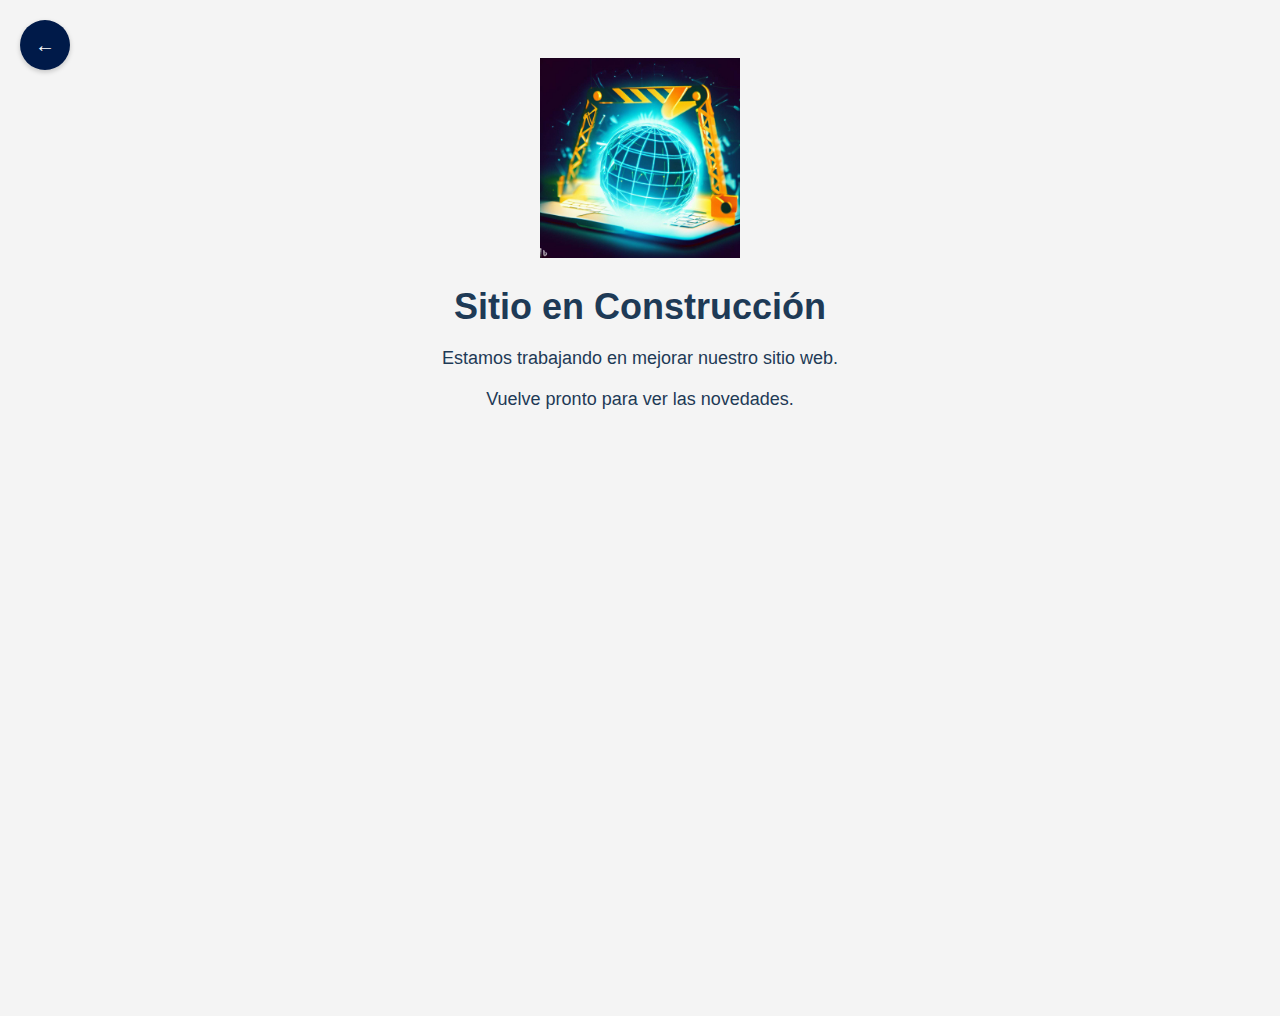
<file: construccion.html>
<!DOCTYPE html>
<html lang="es">
<head>
    <meta charset="UTF-8">
    <meta http-equiv="X-UA-Compatible" content="IE=edge">
    <meta name="viewport" content="width=device-width, initial-scale=1.0">
    <title>Sitio en Construcción</title>
    <link rel="stylesheet" href="./css/estilos.css">
    <style>
        body {
            background-color: #f4f4f4;
            font-family: Arial, sans-serif;
            text-align: center;
            padding: 50px;
        }

        h1 {
            font-size: 36px;
            margin-bottom: 20px;
        }

        p {
            font-size: 18px;
            margin-bottom: 20px;
        }

        img {
            width: 200px;
        }
    </style>
</head>
<body>
    <a href="index.html" class="back-button">
        <span class="arrow">&#8592;</span>
      </a>
    <img src="./images/construction.png" alt="Sitio en construcción">
    <h1>Sitio en Construcción</h1>
    <p>Estamos trabajando en mejorar nuestro sitio web.</p>
    <p>Vuelve pronto para ver las novedades.</p>
</body>
</html>
</file>
<file: css/estilos.css>
@import url('https://fonts.googleapis.com/css2?family=Poppins:wght@300;400;600;700&display=swap');

:root {
    --padding-container: 100px 0;
    --color-title: #001A49;
}

body {
    font-family: 'Poppins', sans-serif;
}

.back-button {
    position: absolute;
    top: 20px;
    left: 20px;
    width: 50px;
    height: 50px;
    text-decoration: none;
    background-color: #001A49;
    border-radius: 50%;
    display: flex;
    justify-content: center;
    align-items: center;
    color: #fff;
    font-size: 20px;
    box-shadow: 0 2px 5px rgba(0, 0, 0, 0.2);
    cursor: pointer;
    transition: background-color 0.3s ease;
  }
  
  .back-button:hover {
    background-color: #1073D6;
  }

.container {
    width: 90%;
    max-width: 1200px;
    margin: 0 auto;
    overflow: hidden;
    padding: var(--padding-container);
}

.hero {
    width: 100%;
    height: 100vh;
    min-height: 600px;
    max-height: 800px;
    position: relative;
    display: grid;
    grid-template-rows: 100px 1fr;
    color: #fff;
}

.hero::before {
    content: "";
    position: absolute;
    top: 0;
    left: 0;
    width: 100%;
    height: 100%;
    background-image: linear-gradient(180deg, #0000008c 0%, #0000008c 100%), url('../images/computer.jpg');
    background-size: cover;
    clip-path: polygon(0 0, 100% 0, 100% 80%, 50% 95%, 0 80%);
    z-index: -1;
}


/* Nav */

.nav {
    --padding-container: 0;
    height: 100%;
    display: flex;
    align-items: center;
}

.nav__title {
    font-weight: 300;
}

.nav__link {
    margin-left: auto;
    padding: 0;
    display: grid;
    grid-auto-flow: column;
    grid-auto-columns: max-content;
    gap: 2em;
}

.nav__items {
    list-style: none;
}

.nav__links {
    color: #fff;
    text-decoration: none;
}

.nav__menu {
    margin-left: auto;
    cursor: pointer;
    display: none;
}

.nav__img {
    display: block;
    width: 30px;
}


.nav__close {
    display: var(--show, none);
}


/* Hero container */

.container-cards{
    display: flex;
    justify-content: space-between;
    align-items: center;
    flex-wrap: wrap;
}

.card{
    width: 45%;
    padding: 30px 0;
    overflow: hidden;
    background: linear-gradient(180deg, #fff 0%, #fff 100%);
    border-radius: 10px;
    position: relative;
    text-align: right;
    margin-bottom: 50px;
    box-shadow: 0 0 6px var(--color_shadow);
}

.cards__text{
    text-align: left;
    width: 90%;
    margin:0 auto;
}

.card__list{
    color: #001A49;
    font-weight: 700;
    margin: 25px 0 12px ;
    font-size: 18px;
}


.card__title{
    font-size: 40px;
    color: #0f022e;
    margin-bottom: 8px;
}

.card__copy{
    color: var(--gray2);
    margin-bottom: 16px;
}

.card__button{
    display: block;
    background: linear-gradient(180deg, #08035a 0%, #08035a 100%);
    border-radius: 6px;
    text-decoration: none;
    width: 100%;
    color: #FFF;
    font-weight: 700;
    text-align: center;
    padding: 12px 0;
}
.hero__container {
    max-width: 800px;
    --padding-container: 0;
    display: grid;
    grid-auto-rows: max-content;
    align-content: center;
    gap: 1em;
    padding-bottom: 100px;
    text-align: center;
}

.hero__title {
    font-size: 3rem;
}

.hero__paragraph {
    margin-bottom: 20px;
}

.cta {
    display: inline-block;
    background-color: #2091F9;
    justify-self: center;
    color: #fff;
    text-decoration: none;
    padding: 13px 30px;
    border-radius: 32px;
}

/* About */

.about {
    text-align: center;
}

.subtitle {
    color: var(--color-title);
    font-size: 2rem;
    margin-bottom: 25px;
}


.about__paragraph {
    line-height: 1.7;
}

.about__main {
    padding-top: 80px;
    display: grid;
    width: 90%;
    margin: 0 auto;
    gap: 1em;
    overflow: hidden;
    grid-template-columns: repeat(auto-fit, minmax(260px, auto));
}


.about__icons {
    display: grid;
    gap: 1em;
    justify-items: center;
    width: 260px;
    overflow: hidden;
    margin: 0 auto;
}

.about__icon {
    width: 40px;
}

/* Knowledge */

.knowledge {
    background-color: #e5e5f7;
    background-image: radial-gradient(#444cf7 0.5px, transparent 0.5px), radial-gradient(#444cf7 0.5px, #e5e5f7 0.5px);
    background-size: 20px 20px;
    background-position: 0 0, 10px 10px;
    overflow: hidden;
}

.knowledge__container{
    display: grid;
    grid-template-columns: 1fr 1fr;
    gap: 1em;
    align-items: center;
}

.knowledge__picture{
    max-width: 500px;
}

.knowledge__paragraph{
    line-height: 1.7;
    margin-bottom: 15px;
}

.knowledge__img{
    width: 100%;
    display: block;
}

/* price */

.price{
    text-align: center;
}

.price__table{
    padding-top: 60px;
    display: flex;
    flex-wrap: wrap;
    gap: 2.5em;
    justify-content: space-evenly;
    align-items: center;
}

.price__element{
    background-color: #e5e5f7;
    text-align: center;
    border-radius: 10px;
    width: 330px;
    padding: 40px;
    --color-plan: #696871;
    --color-price: #1D293F;
    --bg-cta: #fff;
    --color-cta: #5454D4;
    --color-items: #696871;
}

.price__element--best{
    width: 370px;
    padding: 60px 40px;
    background-color: #FF7143;
    --color-plan: rgb(255 255 255 / 75%);
    --color-price: #fff;
    --bg-cta: #9F3919;
    --color-cta: #FFF;
    --color-items: #fff;
}


.price__name{
    color: var(--color-plan);
    margin-bottom: 15px;
    font-weight: 300;
}

.price__price{
    font-size: 2.5rem;
    color: var(--color-price);
}

.price__items{
    margin-top: 35px;
    display: grid;
    gap: 1em;
    font-weight: 300;
    font-size: 1.2rem;
    margin-bottom: 50px;
    color: var(--color-items);
}

.price__cta{
    display: block;
    padding: 20px 0;
    border-radius: 10px;
    text-decoration: none;
    background-color: var(--bg-cta);
    font-weight: 600;
    color: var(--color-cta);
    box-shadow: 0 0 1px rgba(0, 0, 0, .5);
}

/* Testimony */

.testimony{
    background-color: #e5e5f7;
}

.testimony__container{
    display: grid;
    grid-template-columns: 50px 1fr 50px;
    gap: 1em;
    align-items: center;
}

.testimony__body{
    display: grid;
    grid-template-columns: 1fr max-content;
    justify-content: space-between;
    align-items: center;
    gap: 2em;
    grid-column: 2/3;
    grid-row: 1/2;
    opacity: 0;
    pointer-events: none;
}


.testimony__body--show{
    pointer-events: unset;
    opacity: 1;
    transition: opacity 1.5s ease-in-out;
}

.testimony__img{
    width: 250px;
    height: 250px;
    border-radius: 50%;
    object-fit: cover;
    object-position: 50% 30%;
}

.testimony__texts{
    max-width: 700px;
}

.testimony__course{
    background-color: royalblue;
    color: #fff;
    display: inline-block;
    padding: 5px;
}

.testimony__arrow{
    width: 90%;
    cursor: pointer;
}

/* Questions */

.questions{
    text-align: center;
}

.questions__container{
    display: grid;
    gap: 2em;
    padding-top: 50px;
    padding-bottom: 100px;
}

.questions__padding{
    padding: 0;
    transition: padding .3s;
    border: 1px solid #5454D4;
    border-radius: 6px;
}

.questions__padding--add{
    padding-bottom: 30px;
}

.questions__answer{
    padding: 0 30px 0;
    overflow: hidden;
}

.questions__title{
    text-align: left;
    display: flex;
    font-size: 20px;
    padding: 30px 0 30px;
    cursor: pointer;
    color: var(--color-title);
    justify-content: space-between;
}

.questions__arrow{
    border-radius: 50%;
    background-color: var(--color-title);
    width: 25px;
    height: 25px;
    display: flex;
    justify-content: center;
    align-items: center;
    align-self: flex-end;
    margin-left: 10px;
    transition:  transform .3s;
}

.questions__arrow--rotate{
    transform: rotate(180deg);
}

.questions__show{
    text-align: left;
    height: 0;
    transition: height .3s;
}

.questions__img{
    display: block;
}

.questions__copy{
    width: 60%;
    margin: 0 auto;
    margin-bottom: 30px;
}

/* Footer */

.footer{
    background-color: #1D293F;
}

.footer__title{
    font-weight: 300;
    font-size: 2rem;
    margin-bottom: 30px;
}

.footer__title, .footer__newsletter{
    color: #fff;
}


.footer__container{
    display: flex;
    justify-content: space-between;
    align-items: center;
    border-bottom: 1px solid #fff;
    padding-bottom: 60px;
}

.nav--footer{
    padding-bottom: 20px;
    display: grid;
    gap: 1em;
    grid-auto-flow: row;
    height: 100%;
}

.nav__link--footer{
    display: flex;
    margin: 0;
    margin-right: 20px;
    flex-wrap: wrap;
}

.footer__inputs{
    margin-top: 10px;
    display: flex;
    overflow: hidden;
}

.footer__input{
    background-color: #fff;
    height: 50px;
    display: block;
    padding-left: 10px;
    border-radius: 6px;
    font-size: 1rem;
    outline: none;
    border: none;
    margin-right: 16px;
}

.footer__submit{
    margin-left: auto;
    display: inline-block;
    height: 50px;
    padding: 0 20px ;
    background-color: #2091F9;
    border: none;
    font-size: 1rem;
    color: #fff;
    border-radius: 6px;
    cursor: pointer;
}

.footer__copy{
    --padding-container: 30px 0;
    text-align: center;
    color: #fff;
}

.footer__copyright{
    font-weight: 300;
}

.footer__icons{
    margin-bottom: 10px;
}

.footer__img{
    width: 30px;
}

/* Media queries */

@media (max-width:800px){
    .nav__menu{
        display: block;
    }

    .nav__link--menu{
        position: fixed;
        background-color: #000;
        top: 0;
        left: 0;
        height: 100%;
        width: 100%;
        display: flex;
        flex-direction: column;
        justify-content: space-evenly;
        align-items: center;
        z-index: 100;
        opacity: 0;
        pointer-events: none;
        transition: .7s opacity;
    }

    .nav__link--show{
        --show: block;
        opacity:1 ;
        pointer-events: unset;
    }

    .nav__close{
        position: absolute;
        top: 30px;
        right: 30px;
        width: 30px;
        cursor: pointer;
    }

    .hero__title{
        font-size: 2.5rem;
    }


    .about__main{
        gap: 2em;
    }

    .about__icons:last-of-type{
        grid-column: 1/-1;
    }

    .container-cards{
        justify-content: space-evenly;
    }

    .services .card{
        width: 45%;
    }

    .background{
        width: 52%;
    }

    .card{
        width: 42%;
    }

    .knowledge__container{
        grid-template-columns: 1fr;
        grid-template-rows: max-content 1fr;
        gap: 3em;
        text-align: center;
    }

    .knowledge__picture{
        grid-row: 1/2;
        justify-self: center;
    }

    .testimony__container{
        grid-template-columns: 30px 1fr 30px;
    }

    .testimony__body{
        grid-template-columns: 1fr;
        grid-template-rows: max-content max-content;
        gap: 3em;
        justify-items:center ;
    }


    .testimony__img{
        width: 200px;
        height: 200px;
        
    }

    .questions__copy{
        width: 100%;
    }

    .footer__container{
        flex-wrap: wrap;
    }

    .nav--footer{
        width: 100%;
        justify-items: center;
    }

    .nav__link--footer{
        width: 100%;
        justify-content: space-evenly;
        margin: 0;
    }

    .footer__form{
        width: 100%;
        justify-content: space-evenly;
    }

    .footer__input{
        flex: 1;
    }

}

@media (max-width:600px){
    .hero__title{
        font-size: 2rem;
    }

    .hero__paragraph{
        font-size: 1rem;
    }

    .subtitle{
        font-size: 1.8rem;
    }

    .price__element{
        width: 90%;
    }

    .price__element--best{
        width: 90%;
        /* padding: 40px; */
    }

    .price__price{
        font-size: 2rem;
    }

    .services .card{
        width: 80%;
    }

    .container-bg{
        justify-content: space-evenly;
    }

    .card{
        margin-bottom: 40px;
        width: 65%;
    }

    .card__title{
        font-size: 35px;
    }

    .card__button{
        width: 100%;
    }

    .background{
        width: 65%;
        margin-bottom: 40px;
    }
}


body {
    display:list-item;
    justify-content: center;
    align-items: center;
    height: 100vh;
    background-color: #f3f3f3;
    color: #1e3a56;
    font-family: Arial, sans-serif;
  }
  
  .container {
    text-align: center;
  }
  
  h1 {
    font-size: 24px;
    margin-bottom: 20px;
  }
  
  form {
    margin-bottom: 20px;
  }

  input[type="text"],
  select {
    padding: 8px;
    margin-bottom: 10px;
    border: 1px solid #ccc;
    border-radius: 4px;
    font-size: 14px;
  }
  
  button {
    padding: 8px 16px;
    background-color: #1e3a56;
    color: #fff;
    border: none;
    border-radius: 4px;
    font-size: 14px;
    cursor: pointer;
  }
  
  #result {
    font-size: 16px;
    font-weight: bold;
  }
  
  #currency-converter {
    margin-top: 40px;
  }
  
  #currency-converter h3 {
    font-size: 18px;
    margin-bottom: 10px;
  }
  
  #conversionResult {
    font-size: 16px;
    font-weight: bold;
    color: #1e3a56;
  }
  
  #employee-form .checkbox-container {
    display: flex;
    align-items: center;
    margin-bottom: 10px;
  }
  
  #employee-form .checkbox-container input[type="checkbox"] {
    margin-right: 5px;
  }
  
  #employee-form .checkbox-container label {
    font-size: 14px;
    display: inline-block;
  }
</file>
